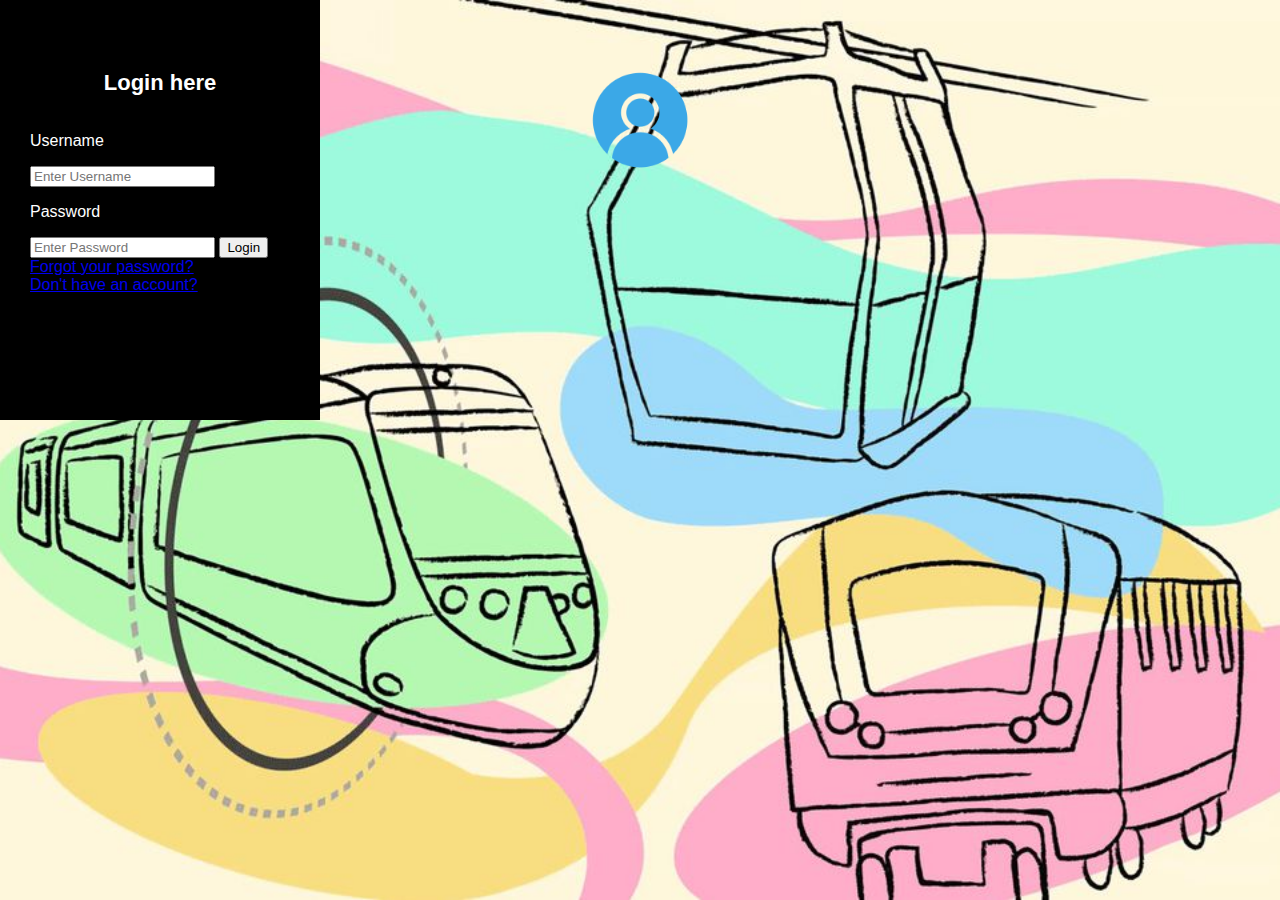
<file: html/index.html>
<html>
  <head>
    <title>Login Form</title>
    <link rel="stylesheet" type="text/css" href="../css/style.css">
  </head>
  <body>
      <div class = "loginbox">
        <img src="../images/avatar.png" class="avatar">
        <h1>Login here</h1>
        <form>
          <p>Username</p>
          <input type="text" name="" placeholder="Enter Username">
          <p>Password</p>
          <input type="password" name="" placeholder="Enter Password">
          <input type="submit" name="" value="Login"><br>
          <a href="#">Forgot your password?</a><br>
          <a href="#">Don't have an account?</a>
        </form>
      </div>
  </body>
</html>
</file>
<file: css/style.css>
body{
    margin: 0;
    padding: 0;
    background: url(../images/pic1.jpg);
    background-size: cover;
    background-position: center;
    font-family: sans-serif;
}

.loginbox{
    width: 320px;
    height: 420px;
    background: #000;
    color: #fff;
    top: 100%;
    left: 50%
    position: absolute;
    box-sizing: border-box;
    padding: 70px 30px;
}

.avatar{
  width: 100px;
  height: 100px;
  border-radius: 50%;
  position: absolute;
  left: calc(50% - 50px);
}

h1 {
  margin: 0;
  padding: 0 0 20px;
  text-align: center;
  font-size: 22px;
}
</file>
